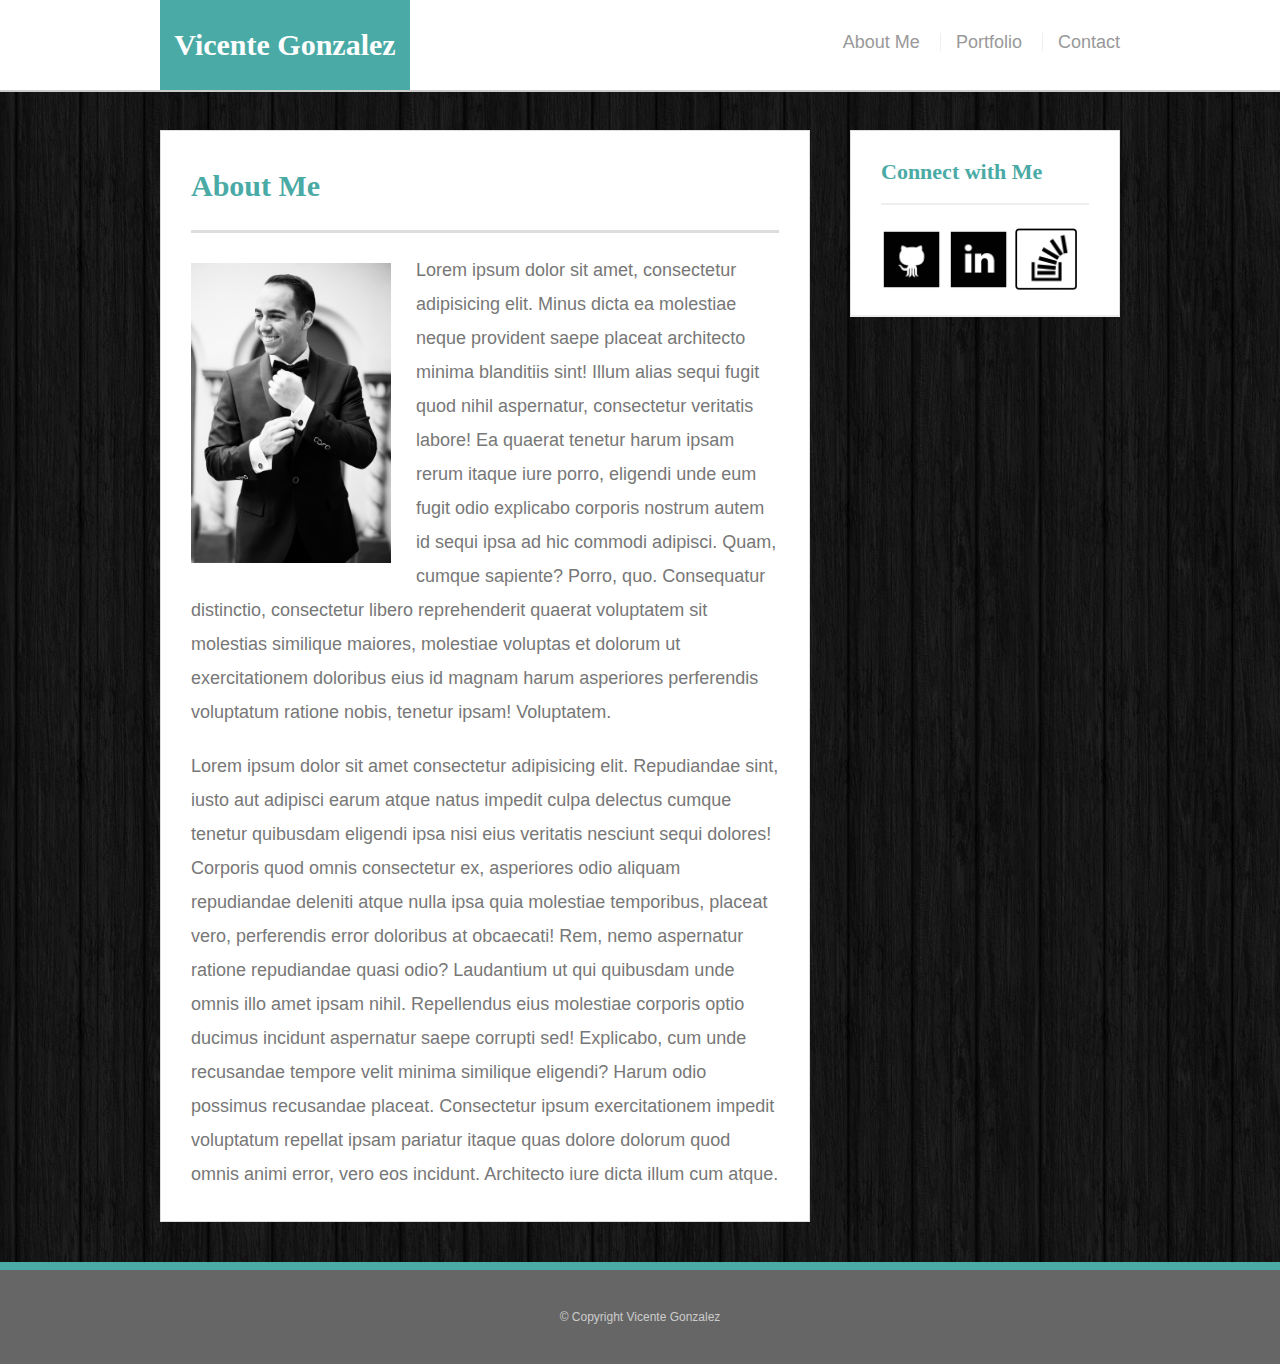
<file: index.html>
<!DOCTYPE html>
<!--[if lt IE 7]>      <html class="no-js lt-ie9 lt-ie8 lt-ie7"> <![endif]-->
<!--[if IE 7]>         <html class="no-js lt-ie9 lt-ie8"> <![endif]-->
<!--[if IE 8]>         <html class="no-js lt-ie9"> <![endif]-->
<!--[if gt IE 8]><!--> <html class="no-js"> <!--<![endif]-->
    <head>
        <meta charset="utf-8">
        <meta http-equiv="X-UA-Compatible" content="IE=edge">
        <title>About Me</title>
        <meta name="description" content="">
        <meta name="viewport" content="width=device-width, initial-scale=1">
 
        <link rel="stylesheet" type="text/css" href="assets/css/reset.css">


        <link rel="stylesheet" type="text/css" href="assets/css/style.css">

 
    </head>
    <body>
        <!--[if lt IE 7]>
            <p class="browsehappy">You are using an <strong>outdated</strong> browser. Please <a href="#">upgrade your browser</a> to improve your experience.</p>
        <![endif]-->
        <header id="masthead">
            <div class="container">
                <a href="index.html" id="logo">Vicente Gonzalez</a>
                <nav>
                    <a href="index.html">About Me</a>
                    <a href="portfolio.html">Portfolio</a>
                    <a href="contact.html">Contact</a>
                </nav>
            </div>
        </header>

        <div id="main-container" class="container">
            <section class="main-section">
                <h1>About Me</h1>
                
                <img src="./assets/images/personal.jpg" class="auth-image" alt="My Picture">

                <p>Lorem ipsum dolor sit amet, consectetur adipisicing elit. Minus dicta ea molestiae neque provident saepe placeat architecto minima blanditiis sint! Illum alias sequi fugit quod nihil aspernatur, consectetur veritatis labore!
                Ea quaerat tenetur harum ipsam rerum itaque iure porro, eligendi unde eum fugit odio explicabo corporis nostrum autem id sequi ipsa ad hic commodi adipisci. Quam, cumque sapiente? Porro, quo.
                Consequatur distinctio, consectetur libero reprehenderit quaerat voluptatem sit molestias similique maiores, molestiae voluptas et dolorum ut exercitationem doloribus eius id magnam harum asperiores perferendis voluptatum ratione nobis, tenetur ipsam! Voluptatem.
                </p>

                <p>Lorem ipsum dolor sit amet consectetur adipisicing elit. Repudiandae sint, iusto aut adipisci earum atque natus impedit culpa delectus cumque tenetur quibusdam eligendi ipsa nisi eius veritatis nesciunt sequi dolores!
                Corporis quod omnis consectetur ex, asperiores odio aliquam repudiandae deleniti atque nulla ipsa quia molestiae temporibus, placeat vero, perferendis error doloribus at obcaecati! Rem, nemo aspernatur ratione repudiandae quasi odio?
                Laudantium ut qui quibusdam unde omnis illo amet ipsam nihil. Repellendus eius molestiae corporis optio ducimus incidunt aspernatur saepe corrupti sed! Explicabo, cum unde recusandae tempore velit minima similique eligendi?
                Harum odio possimus recusandae placeat. Consectetur ipsum exercitationem impedit voluptatum repellat ipsam pariatur itaque quas dolore dolorum quod omnis animi error, vero eos incidunt. Architecto iure dicta illum cum atque.
                </p>
            </section>

            <section class="sidebar">
                <div id="connect">
                    <h2>Connect with Me</h2>

                    <a href="http://www.github.com/vfgonzalez"><img src="./assets/images/github.png" class="social" alt="Github"></a>
                    <a href="http://www.linkedin.com/in/vfgonzalez"><img src="./assets/images/linkedin.png" class="social" alt="LinkedIn"></a>
                    <a href="http://www.stackoverflow.com"><img src="./assets/images/stackoverflow.png" class="social" alt="StackOverflow"></a>
    
                </div>

            </section>
        </div>

        <footer>
            <div class="container">
                &copy; Copyright Vicente Gonzalez
            </div>
        </footer>

        
    </body>
</html>
</file>
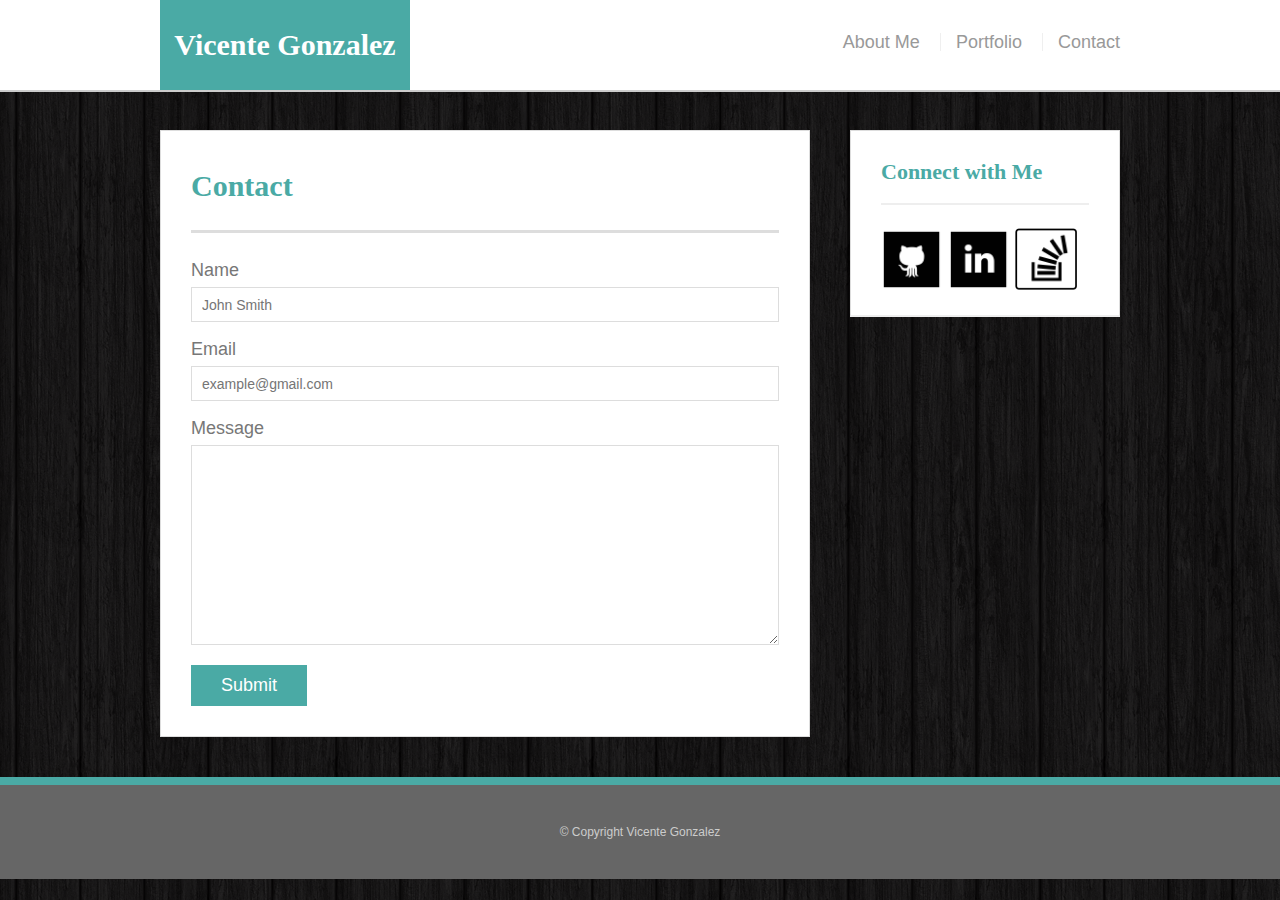
<file: contact.html>
<!DOCTYPE html>
<!--[if lt IE 7]>      <html class="no-js lt-ie9 lt-ie8 lt-ie7"> <![endif]-->
<!--[if IE 7]>         <html class="no-js lt-ie9 lt-ie8"> <![endif]-->
<!--[if IE 8]>         <html class="no-js lt-ie9"> <![endif]-->
<!--[if gt IE 8]><!--> <html class="no-js"> <!--<![endif]-->
    <head>
        <meta charset="utf-8">
        <meta http-equiv="X-UA-Compatible" content="IE=edge">
        <title></title>
        <meta name="description" content="">
        <meta name="viewport" content="width=device-width, initial-scale=1">
  
        <link rel="stylesheet" type="text/css" href="assets/css/reset.css">


        <link rel="stylesheet" type="text/css" href="assets/css/style.css">

    </head>
    <body>
        <!--[if lt IE 7]>
            <p class="browsehappy">You are using an <strong>outdated</strong> browser. Please <a href="#">upgrade your browser</a> to improve your experience.</p>
        <![endif]-->
        <header id="masthead">
            <div class="container">
                <a href="index.html" id="logo">Vicente Gonzalez</a>
                <nav>
                    <a href="index.html">About Me</a>
                    <a href="portfolio.html">Portfolio</a>
                    <a href="contact.html">Contact</a>
                </nav>
            </div>
        </header>

        <div id="main-container" class="container">
            <section class="main-section">
                <h1>Contact</h1>
                
                <form id="contact-form">
                    <ul>
                        <li>
                            <label for="name">Name</label>
                            <input type="text" name="name" id="name" placeholder="John Smith" required="required">

                        </li>
                        <li>
                            <label for="name">Email</label>
                            <input type="text" name="email" id="email" placeholder="example@gmail.com" required="required">
                        </li>
                        <li>
                            <label for="message">Message</label>
                            <textarea is="message" name="message" required="required"></textarea>
                        </li>
                    </ul>
                    <input type="submit" name="submit">

                </form>
                
            </section>

            <section class="sidebar">
                <div id="connect">
                    <h2>Connect with Me</h2>
                    
                    <a href="http://www.github.com/vfgonzalez"><img src="./assets/images/github.png" class="social" alt="Github"></a>
                    <a href="http://www.linkedin.com/in/vfgonzalez"><img src="./assets/images/linkedin.png" class="social" alt="LinkedIn"></a>
                    <a href="http://www.stackoverflow.com"><img src="./assets/images/stackoverflow.png" class="social" alt="StackOverflow"></a>

                </div>

            </section>
        </div>

        <footer>
            <div class="container">
                &copy; Copyright Vicente Gonzalez
            </div>
        </footer>

        
    </body>
</html>
</file>
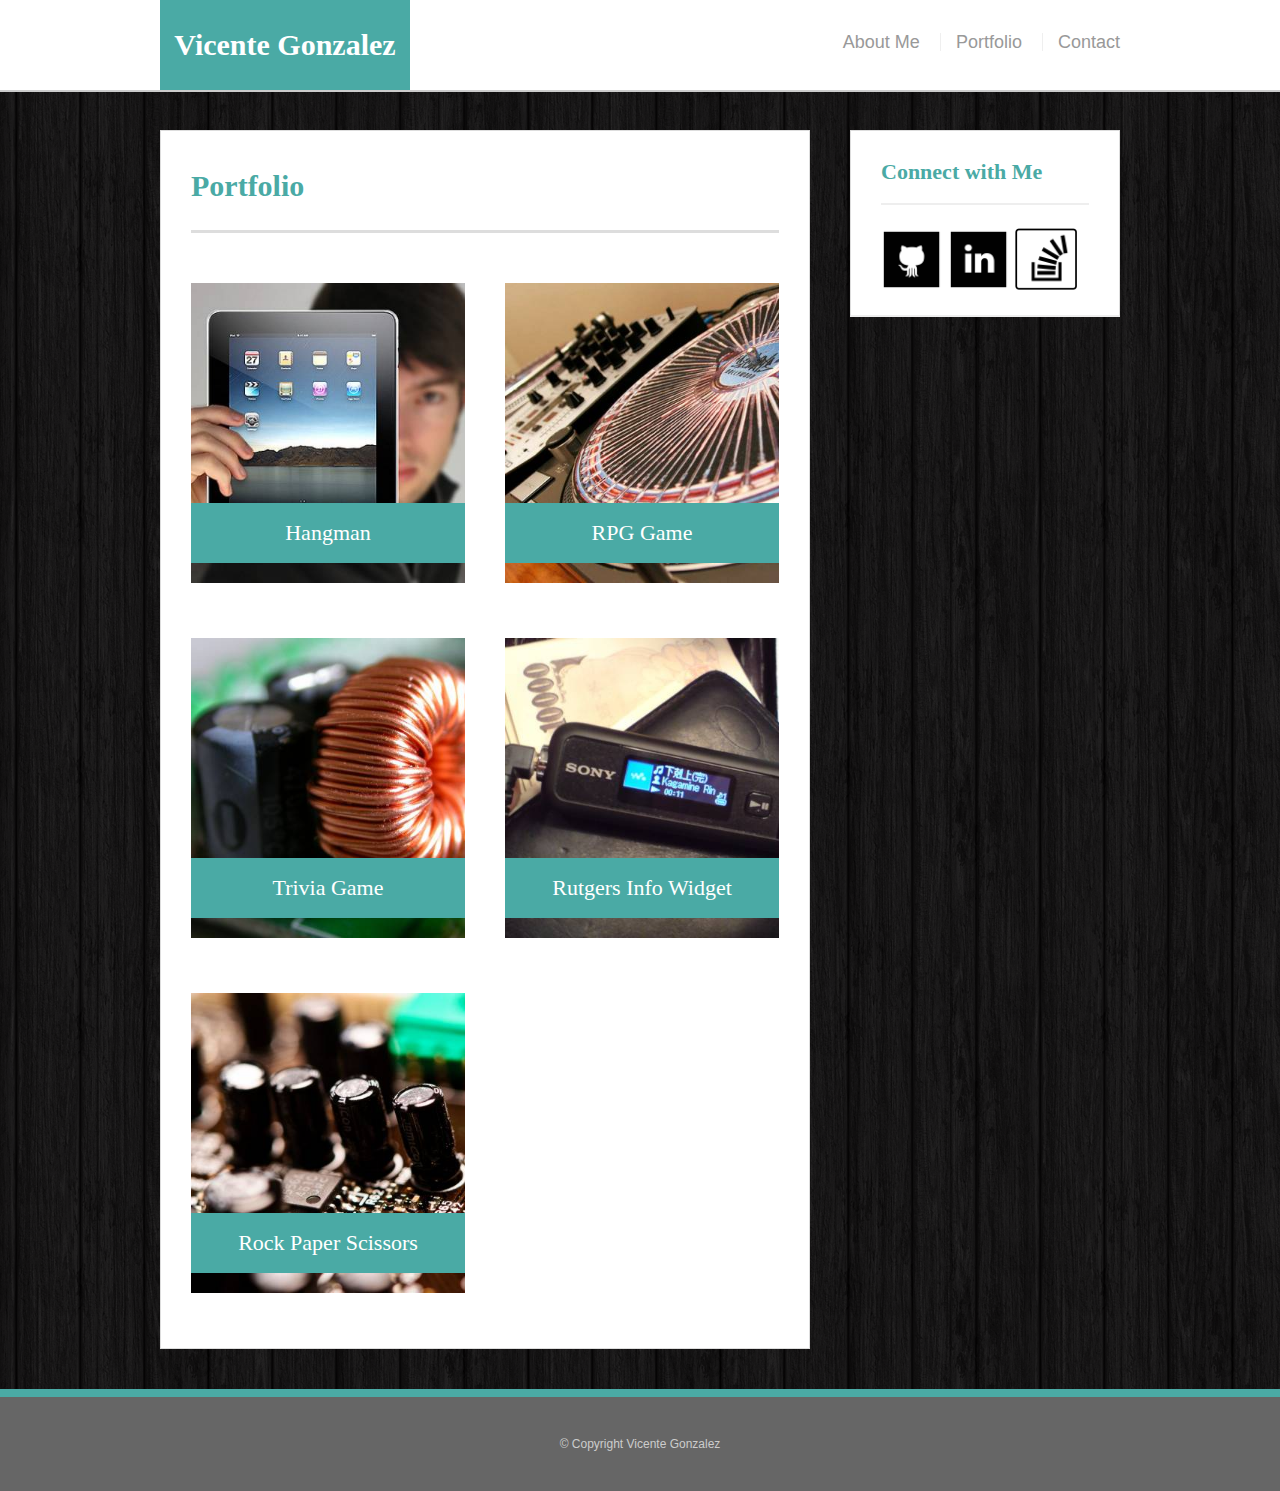
<file: portfolio.html>
<!DOCTYPE html>
<!--[if lt IE 7]>      <html class="no-js lt-ie9 lt-ie8 lt-ie7"> <![endif]-->
<!--[if IE 7]>         <html class="no-js lt-ie9 lt-ie8"> <![endif]-->
<!--[if IE 8]>         <html class="no-js lt-ie9"> <![endif]-->
<!--[if gt IE 8]><!--> <html class="no-js"> <!--<![endif]-->
    <head>
        <meta charset="utf-8">
        <meta http-equiv="X-UA-Compatible" content="IE=edge">
        <title>Portfolio</title>
        <meta name="description" content="">
        <meta name="viewport" content="width=device-width, initial-scale=1">
    
        <link rel="stylesheet" type="text/css" href="assets/css/reset.css">


        <link rel="stylesheet" type="text/css" href="assets/css/style.css">

    
    </head>
    <body>
        <!--[if lt IE 7]>
            <p class="browsehappy">You are using an <strong>outdated</strong> browser. Please <a href="#">upgrade your browser</a> to improve your experience.</p>
        <![endif]-->

        <header id="masthead">
                <div class="container">
                    <a href="index.html" id="logo">Vicente Gonzalez</a>
                    <nav>
                        <a href="index.html">About Me</a>
                        <a href="portfolio.html">Portfolio</a>
                        <a href="contact.html">Contact</a>
                    </nav>
                </div>
            </header>
    
            <div id="main-container" class="container">
                <section class="main-section">
                    <h1>Portfolio</h1>
                    
                    <div class="work">
                        <img src="./assets/images/img1.jpg" class="auth-image" alt="Hangman">
                        <h3>Hangman</h3>
                    </div>
                    
                    <div class="work">
                        <img src="./assets/images/img2.jpg" class="auth-image" alt="RPG Game">
                        <h3>RPG Game</h3>
                    </div>

                    <div class="work">
                        <img src="./assets/images/img3.jpg" class="auth-image" alt="Trivia Game">
                        <h3>Trivia Game</h3>
                    </div>

                    <div class="work">
                            <img src="./assets/images/img4.jpg" class="auth-image" alt="Rutgers Info Widget">
                            <h3>Rutgers Info Widget</h3>
                    </div>

                    <div class="work">
                            <img src="./assets/images/img5.jpg" class="auth-image" alt="Rock Paper Scissors">
                            <h3>Rock Paper Scissors</h3>
                    </div>

                </section>
    
                <section class="sidebar">
                    <div id="connect">
                        <h2>Connect with Me</h2>
                        
                        <a href="http://www.github.com/vfgonzalez"><img src="./assets/images/github.png" class="social" alt="Github"></a>
                        <a href="http://www.linkedin.com/in/vfgonzalez"><img src="./assets/images/linkedin.png" class="social" alt="LinkedIn"></a>
                        <a href="http://www.stackoverflow.com"><img src="./assets/images/stackoverflow.png" class="social" alt="StackOverflow"></a>
    
                    </div>
    
                </section>
            </div>
    
            <footer>
                <div class="container">
                    &copy; Copyright Vicente Gonzalez
                </div>
            </footer>
    

        
    </body>
</html>
</file>
<file: assets/css/style.css>
*{
    box-sizing:border-box;
}

body{
    background: url("../images/dark_wood.png");
    font-size:18px;
    line-height:34px;
    font-family: Arial, "Helvetica Neue", Helvetica, sans-serif;
    color:#777;
}
.container{
    width:100%;
    max-width:960px;
    margin: 0 auto;
    clear:both;
}

h1,h2,h3,p{
    margin-bottom:20px;
}

p:last-child{
    margin-bottom:0;
}

h1,h2,h3{
    font-family: 'Georgia', 'Times New Roman', Times, serif;
    font-weight:700;
    color:#4aaaa5;
}

h1{
    font-size: 30px;
    line-height: 49px;
    border-bottom: 3px solid #ddd;
    padding-bottom:20px;
}

h2,h3{
    font-size: 22px;
}

/* header */
#masthead{
    background:#fff;
    margin: 0 0 30px;
    z-index: 99;
    color:#fff;
    overflow:auto;
    border-bottom: 2px solid #ccc;
    position:fixed;
    width:100%;
}

#logo{
    width: 250px;
    height:90px;
    background: #4aaaa5;
    float:left;
    font-family: 'Georgia', Times, Times New Roman, Serif;
    text-align:center;
    line-height: 90px;
    color:#fff;
    font-weight: 700;
    font-size:30px;
    text-decoration:none;
}

nav{
    float:right;
    margin-top:25px;
}

nav a{
    color:#999;
    text-decoration:none;
    margin-left:15px;
    display:inline-block;
    border-left:1px solid #efefef;
    padding-left:15px;
    line-height:18px;
}

nav a:first-child{
    border-left: 0 none;
}

#main-container{
    padding-top:130px
}

.main-section{
    background: #fff;
    padding: 30px;
    margin: 0 0 40px 0;
    width:100%;
    max-width: 650px;
    float:left;
    border: 1px solid #ddd;
}

.auth-image{
    width:auto;
    height:300px;
    margin-top: 10px;
    margin-right:25px;
    float:left;
}

.sidebar{
    background: #fff;
    padding:30px;
    width:100%;
    max-width: 270px;
    float:right;
    border: 1px solid #ddd;
    margin-bottom: 20px;
}

h3,.sidebar,h2{
    border-bottom: 2px solid #eee;
    padding-bottom: 20px;
    margin-bottom:15px;
    line-height: 22px;
}

.social{
    width:62px;
    height: 62px;
    margin-top: 8px;
    margin-right:5px;
}

.social:last-child{
    margin-right:0;
}

footer{
    background: #666;
    color:#fff;
    padding:30px 0;
    clear:both;
    border-top:8px solid #4aaaa5;
    color:#ccc;
    font-size:12px;
    text-align: center;
}

/* Portfolio Styling */

.work{
    width:274px;
    overflow:auto;
    position:relative;
    float:left;
    margin: 20px 0 25px;
}

.work:nth-child(even){
    margin-right: 40px;
}

.work:img{
    width:100%;
    border: 0 none;
    opacity: .8;
}

.work h3{
    border-bottom: 0;
    background:#4aaaa5;
    color:#fff;
    text-align:center;
    position: absolute;
    bottom:20px;
    padding:15px;
    width:100%;
    line-height:30px;
    margin-bottom:0;
    font-weight: 300;
}

/* contact */

#contact-form ul{
    margin-bottom: 20px;
}

#contact-form li{
    margin-bottom:10px;
}

label,
input[type=text],
input[type=email],
textarea{
    display:block;
    width:100%;
}

input[type=text],
input[type=email],
textarea{
    height:35px;
    border: 1px solid #ddd;
    padding:0 10px;
    font-size:14px;
}

textarea{
    height:200px;
}

input[type=submit] {
    background:#4aaaa5;
    border:0 none;
    color: #fff;
    font-size:18px;
    padding: 10px 30px;
    cursor:pointer;
}

/* Media query written below */
 @media  (max-width: 960px) {
  
    #logo{
        margin: auto;
        padding: 10px 20px;
        float:none;
        clear:both;
        text-align:center;
    }
    nav{

        clear:both;
        float:none;
        margin:auto;
        text-align:center;
    }
     section{
         margin:auto;
     }
     .main-section{
         margin:auto;
         width: 70%;
         clear:both;
         float:none;
         overflow: auto;
     }
     .sidebar{
         margin-top:20px;
         width:50%;
         clear:both;
         float:none;
     }
 }

 /* width of 768px */
 @media  (max-width: 768px) {
    
  
    .auth-image{
        height: 150px;
        width:auto;
    }

    #logo{
        margin: 0 100px;
        padding: 10px 15px;
        float:none;
        clear:both;
        text-align:center;
        font-size: 20px;
        width:100%;
        position: static;
    }
    nav{

        clear:both;
        float:none;
        margin:auto;
        text-align:center;
        font-size: 15px;
    }

    p{
        font-size:15px;
    }

    

    h2,h1 {
        font-size: 20px;
    }

    h3{
        font-size: 15px;
    }
    .work{
        width:25%;
        margin: 20px;
        clear:left;
        float:none;
    }

    #connect{
        margin: auto;
        float: none;
        text-align: center;

    }
    .social{
        width: 40px;
        height: 40px;
       
    }



 /* width of 640px */
 @media  (max-width: 640px) {
    .container{
        margin-top:0;
        margin-bottom:10px;
    }
    .auth-image{
        height: 100px;
        width:auto;
    }

    #masthead{
        border:none;
        margin: 0;
        padding: 0;

    }

    #logo{
        margin: 0 100px;
        padding: 10px 15px;
        float:none;
        clear:none;
        text-align:center;
        font-size: 18px;
        overflow: hidden;
    }
    nav{

        clear:both;
        float:none;
        margin:auto;
        text-align:center;
        font-size: 15px;
    }

    p{
        font-size:15px;
    }

    

    h2,h1 {
        font-size: 20px;
    }

    h3{
        font-size: 10px;
    }

    .main-section{
        text-align:center;
        margin-top:20px;
    }

    .work{
        width:100px;
        height: auto;
        margin: 10px;
        clear:both;
        float:none;
        padding:5px;
        position: relative;
        font-size: 10px;
        border:0;
        overflow: auto;
    }

    #connect{
        margin: auto;
        float: none;
        text-align: center;

    }
    .social{
        width: 40px;
        height: 40px;
       
    }
</file>
